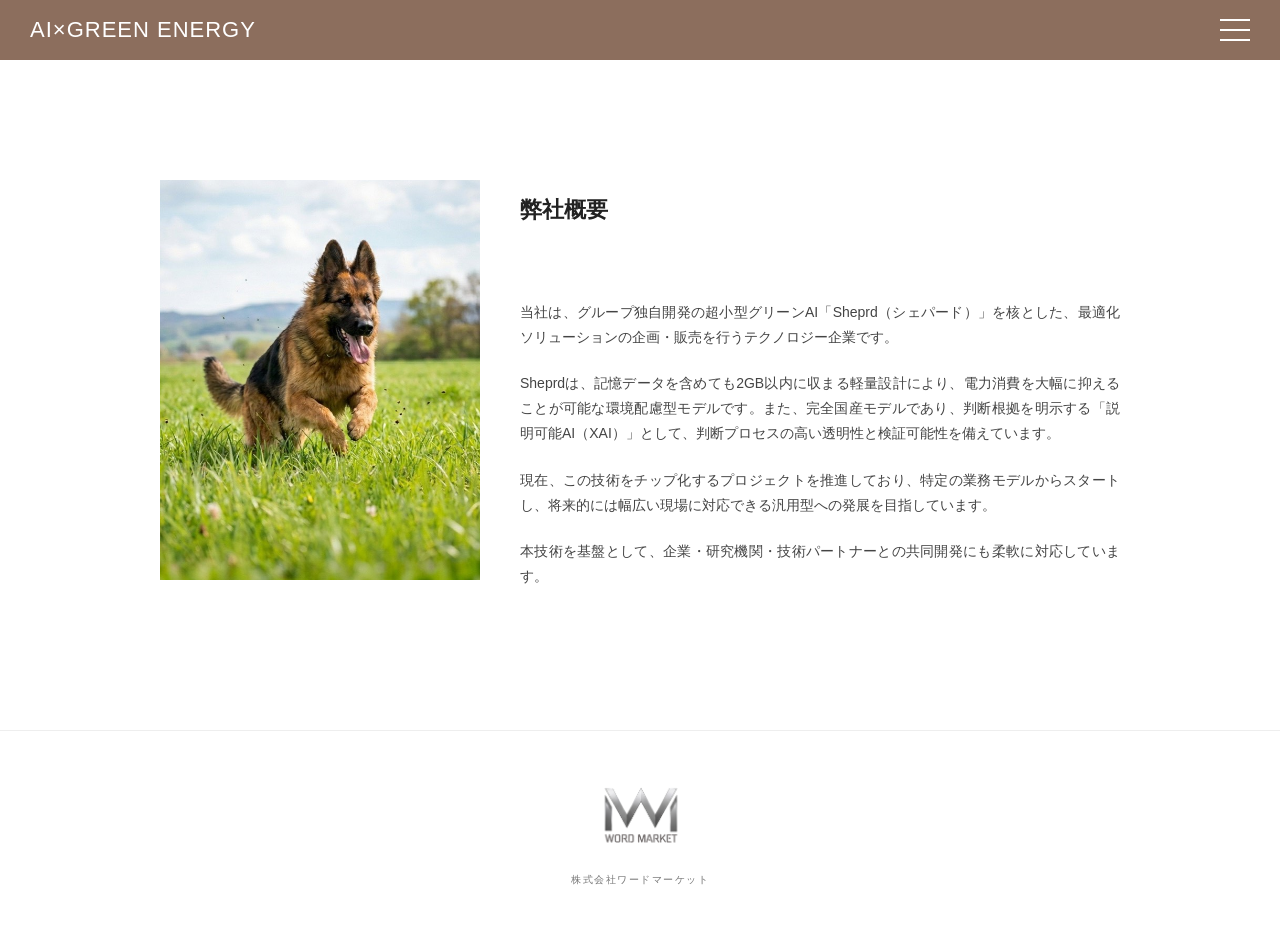
<file: about.html>
<!DOCTYPE html>
<html lang="ja">
<head>
  <meta charset="UTF-8">
  <meta name="viewport" content="width=device-width, initial-scale=1.0">
  <title>弊社概要 - AI×GREEN ENERGY</title>
  <link rel="stylesheet" href="css/style.css">
</head>
<body>

  <header class="header">
    <a href="index.html" class="header-left-link">AI×GREEN ENERGY</a>
    <button class="menu-btn" id="menuBtn" aria-label="メニューを開く">
      <span></span>
      <span></span>
      <span></span>
    </button>
  </header>

  <div class="nav-backdrop" id="navBackdrop"></div>

  <nav class="nav-overlay" id="navOverlay">
  <ul class="nav-menu">
    <li><a href="index.html">TOP</a></li>
    <li><a href="about.html">ABOUT US</a></li>
    <li><a href="profile.html">MESSAGE</a></li>
    <li><a href="company.html">COMPANY</a></li>
  </ul>
</nav>

  <!-- コンテンツ -->
  <main class="page-content container">
    <div class="two-column">
      <div class="col-img">
        <img src="シェパード画像２.jpg" alt="シェパード" class="crop-vertical">
      </div>
      <div class="col-text">
        <h2 class="section-title">弊社概要</h2>
        <p>当社は、グループ独自開発の超小型グリーンAI「Sheprd（シェパード）」を核とした、最適化ソリューションの企画・販売を行うテクノロジー企業です。</p>
        <p>Sheprdは、記憶データを含めても2GB以内に収まる軽量設計により、電力消費を大幅に抑えることが可能な環境配慮型モデルです。また、完全国産モデルであり、判断根拠を明示する「説明可能AI（XAI）」として、判断プロセスの高い透明性と検証可能性を備えています。</p>
        <p>現在、この技術をチップ化するプロジェクトを推進しており、特定の業務モデルからスタートし、将来的には幅広い現場に対応できる汎用型への発展を目指しています。</p>
        <p>本技術を基盤として、企業・研究機関・技術パートナーとの共同開発にも柔軟に対応しています。</p>
      </div>
    </div>
  </main>

  <footer class="footer">
    <img src="WORD MARKET.PNG" alt="株式会社ワードマーケット" class="footer-logo">
    <div class="footer-company-name">株式会社ワードマーケット<div>
  </footer>

  <script src="js/script.js"></script>
</body>
</html>
</file>
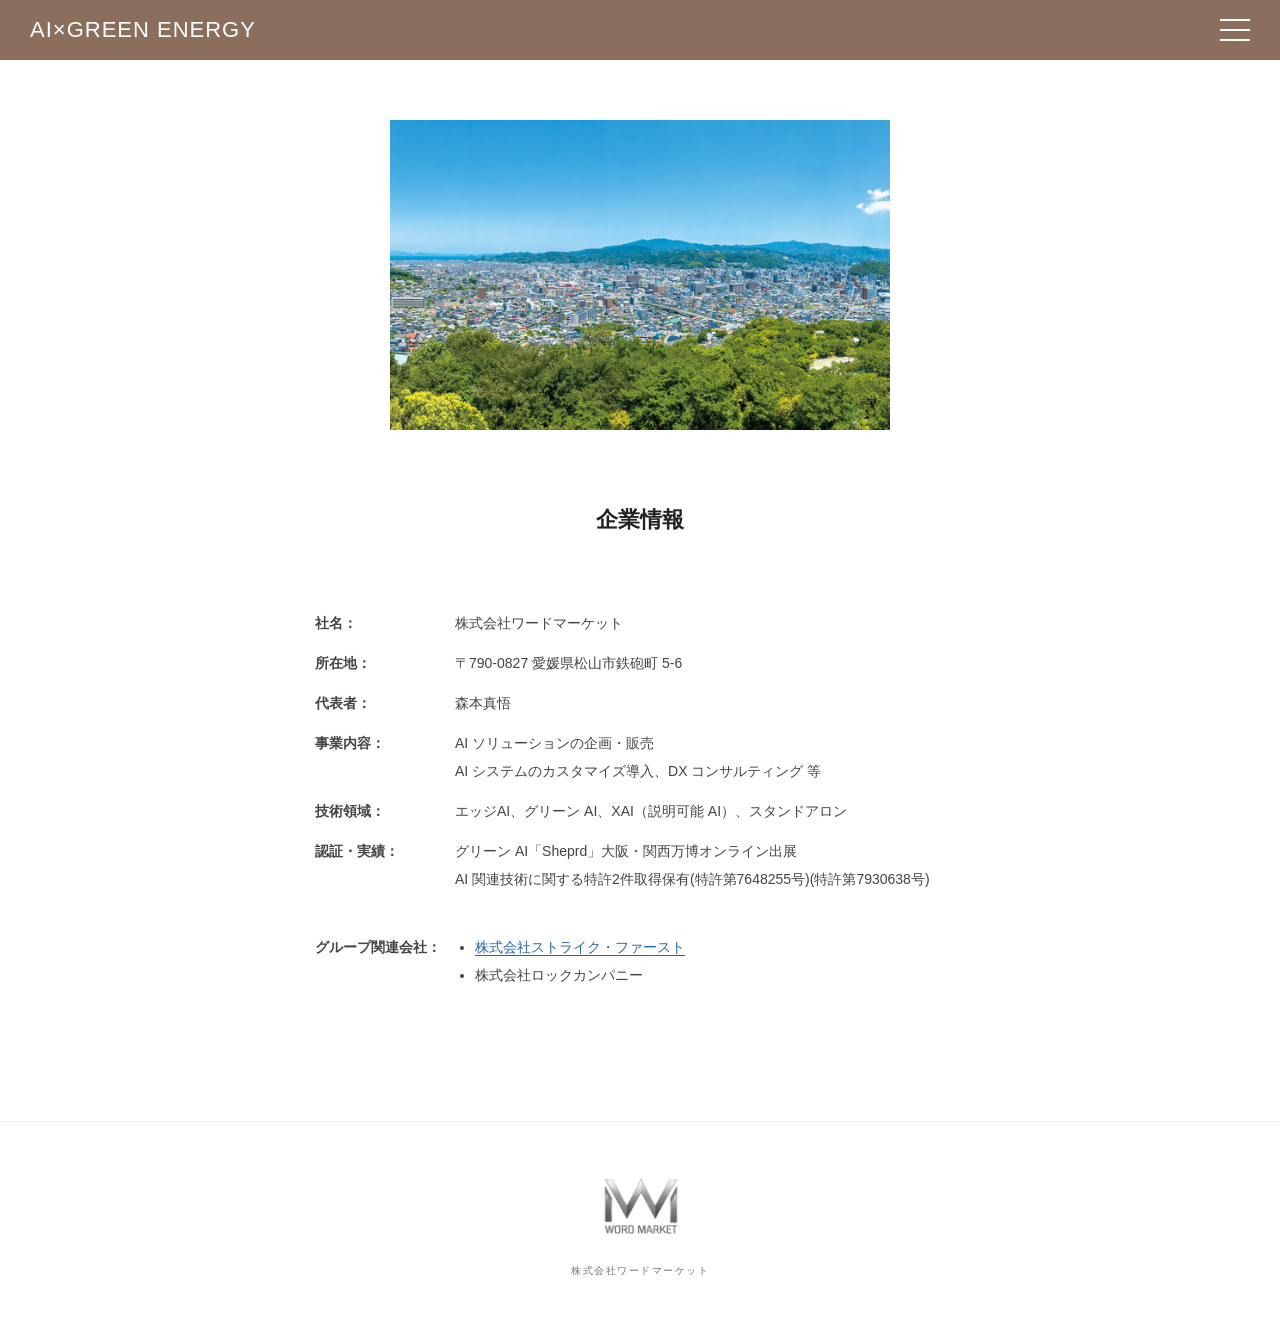
<file: company.html>
<!DOCTYPE html>
<html lang="ja">
<head>
  <meta charset="UTF-8">
  <meta name="viewport" content="width=device-width, initial-scale=1.0">

  <title>企業情報 - AI×GREEN ENERGY</title>
  <link rel="stylesheet" href="css/style.css">
</head>
<body>


  <header class="header">
    <a href="index.html" class="header-left-link">AI×GREEN ENERGY</a>
    <button class="menu-btn" id="menuBtn" aria-label="メニューを開く">
      <span></span>
      <span></span>
      <span></span>
    </button>
  </header>

  <div class="nav-backdrop" id="navBackdrop"></div>

 <nav class="nav-overlay" id="navOverlay">
  <ul class="nav-menu">
    <li><a href="index.html">TOP</a></li>
    <li><a href="about.html">ABOUT US</a></li>
    <li><a href="profile.html">MESSAGE</a></li>
    <li><a href="company.html">COMPANY</a></li>
  </ul>
</nav>

  <!-- コンテンツ -->
  <main class="page-content container company-section">
    <div class="company-top-img">
      <img src="IMG_4289.JPG" alt="企業風景">
    </div>
  
    <h2 class="section-title">企業情報</h2>
    <dl class="company-info-list">
      <dt>社名：</dt>
      <dd>株式会社ワードマーケット</dd>

      <dt>所在地：</dt>
      <dd>〒790-0827 愛媛県松山市鉄砲町 5-6</dd>

      <dt>代表者：</dt>
      <dd>森本真悟</dd>

      <dt>事業内容：</dt>
      <dd>AI ソリューションの企画・販売<br>AI システムのカスタマイズ導入、DX コンサルティング 等</dd>

      <dt>技術領域：</dt>
      <dd>エッジAI、グリーン AI、XAI（説明可能 AI）、スタンドアロン</dd>

      <dt>認証・実績：</dt>
      <dd>グリーン AI「Sheprd」大阪・関西万博オンライン出展<br>AI 関連技術に関する特許2件取得保有(特許第7648255号)(特許第7930638号)</dd>
<br>
    
      <dt>グループ関連会社：</dt>
      <dd>
        <ul>
          <li><a href="https://hapi-hapi.sakura.ne.jp/STRIKE_FIRST/index.html" class="text-link">株式会社ストライク・ファースト</a></li>
          <li>株式会社ロックカンパニー</li>
        </ul>
      </dd>
    </dl>
  </main>

  <footer class="footer">
    <img src="WORD MARKET.PNG" alt="株式会社ワードマーケット" class="footer-logo">
    <div class="footer-company-name">株式会社ワードマーケット</div>
  </footer>

  <script src="js/script.js"></script>
</body>
</html>
</file>
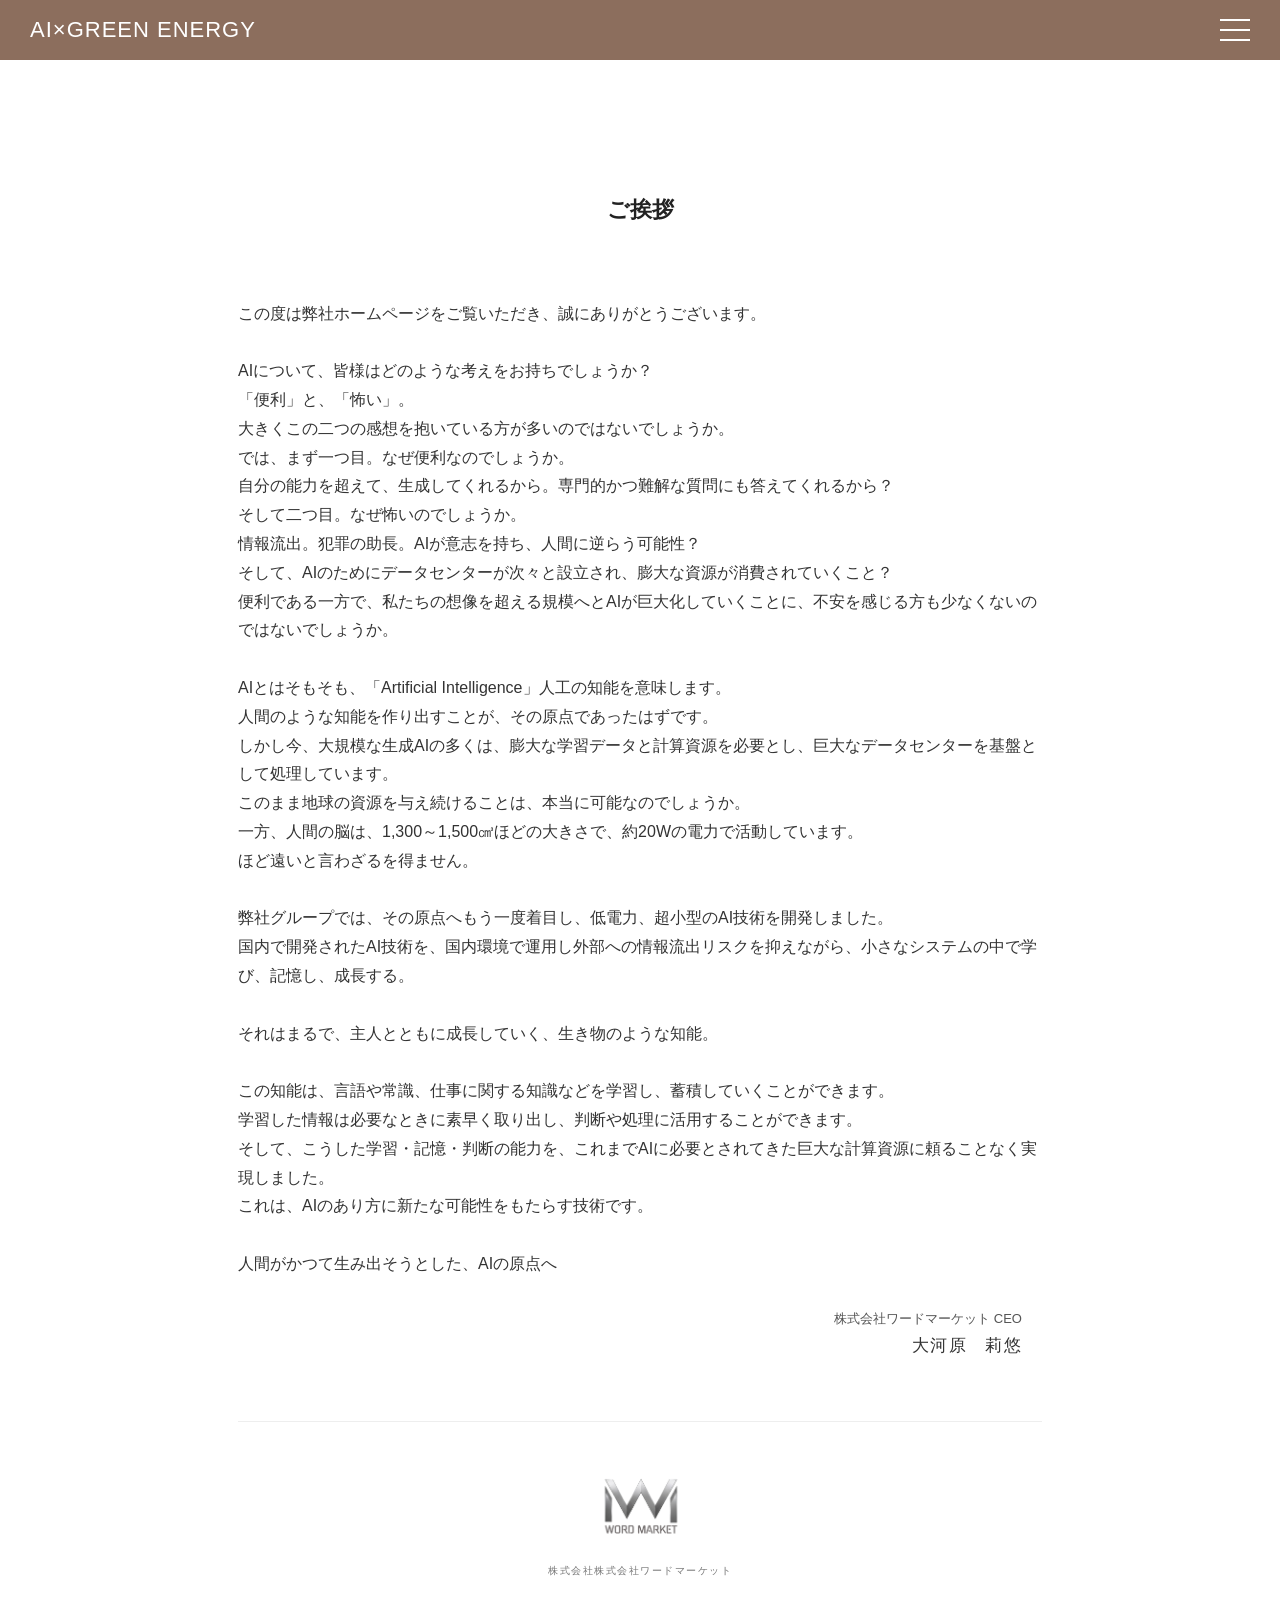
<file: profile.html>
<!DOCTYPE html>
<html lang="ja">
<head>
  <meta charset="UTF-8">
  <meta name="viewport" content="width=device-width, initial-scale=1.0">
  <title>ご挨拶 - AI×GREEN ENERGY</title>
  <link rel="stylesheet" href="css/style.css">
</head>
<body class="message-page">

  <header class="header">
    <a href="index.html" class="header-left-link">AI×GREEN ENERGY</a>
    <button class="menu-btn" id="menuBtn" aria-label="メニューを開く">
      <span></span>
      <span></span>
      <span></span>
    </button>
  </header>

  <div class="nav-backdrop" id="navBackdrop"></div>

 <nav class="nav-overlay" id="navOverlay">
  <ul class="nav-menu">
    <li><a href="index.html">TOP</a></li>
    <li><a href="about.html">ABOUT US</a></li>
    <li><a href="profile.html">MESSAGE</a></li>
    <li><a href="company.html">COMPANY</a></li>
  </ul>
</nav>

  <!-- コンテンツ -->
  <main class="page-content container company-section">
    
    <h2 class="section-title">ご挨拶</h2>

    <dl class="message">
      <dt>この度は弊社ホームページをご覧いただき、誠にありがとうございます。<br><br>
AIについて、皆様はどのような考えをお持ちでしょうか？<br>
「便利」と、「怖い」。<br>
大きくこの二つの感想を抱いている方が多いのではないでしょうか。<br>
では、まず一つ目。なぜ便利なのでしょうか。<br>
自分の能力を超えて、生成してくれるから。専門的かつ難解な質問にも答えてくれるから？<br>
そして二つ目。なぜ怖いのでしょうか。<br>
情報流出。犯罪の助長。AIが意志を持ち、人間に逆らう可能性？<br>
そして、AIのためにデータセンターが次々と設立され、膨大な資源が消費されていくこと？<br>
便利である一方で、私たちの想像を超える規模へとAIが巨大化していくことに、不安を感じる方も少なくないのではないでしょうか。<br>
        <br>
AIとはそもそも、「Artificial Intelligence」人工の知能を意味します。<br>
人間のような知能を作り出すことが、その原点であったはずです。<br>
しかし今、大規模な生成AIの多くは、膨大な学習データと計算資源を必要とし、巨大なデータセンターを基盤として処理しています。<br>
このまま地球の資源を与え続けることは、本当に可能なのでしょうか。<br>
一方、人間の脳は、1,300～1,500㎤ほどの大きさで、約20Wの電力で活動しています。<br>
ほど遠いと言わざるを得ません。<br>
<br>
弊社グループでは、その原点へもう一度着目し、低電力、超小型のAI技術を開発しました。<br>
国内で開発されたAI技術を、国内環境で運用し外部への情報流出リスクを抑えながら、小さなシステムの中で学び、記憶し、成長する。<br>
<br>
それはまるで、主人とともに成長していく、生き物のような知能。<br>
<br>
この知能は、言語や常識、仕事に関する知識などを学習し、蓄積していくことができます。<br>  
学習した情報は必要なときに素早く取り出し、判断や処理に活用することができます。  <br>
そして、こうした学習・記憶・判断の能力を、これまでAIに必要とされてきた巨大な計算資源に頼ることなく実現しました。  <br>
これは、AIのあり方に新たな可能性をもたらす技術です。<br>
<br>
人間がかつて生み出そうとした、AIの原点へ<br>
<br>
<div class="message-signature">
  <span>株式会社ワードマーケット CEO</span>
  <strong>大河原　莉悠</strong>
</div>
     

  <footer class="footer">
    <img src="WORD MARKET.PNG" alt="株式会社ワードマーケット" class="footer-logo">
    <div class="footer-company-name">株式会社株式会社ワードマーケット</div>
  </footer>

  <script src="js/script.js"></script>
</body>
</html>
</file>
<file: css/style.css>
/* ----------------------------------
   全体・共通スタイル
---------------------------------- */
* {
  box-sizing: border-box;
  margin: 0;
  padding: 0;
}
body {
  font-family: "Helvetica Neue", Arial, "Hiragino Kaku Gothic ProN", "Hiragino Sans", Meiryo, sans-serif;
  color: #333333;
  line-height: 1.8;
  background-color: #ffffff;
  -webkit-font-smoothing: antialiased;
  -moz-osx-font-smoothing: grayscale;
}
a {
  text-decoration: none;
  color: inherit;
}
a.text-link {
  color: #2767a8;
  text-decoration: underline;
  text-underline-offset: 3px;
}

img {
  max-width: 100%;
  height: auto;
  display: block;
}
.container {
  max-width: 1000px;
  margin: 0 auto;
  padding: 60px 20px;
}

/* ----------------------------------
   ヘッダー（全ページ共通の固定茶色バー）
---------------------------------- */
.header {
  position: fixed;
  top: 0;
  left: 0;
  width: 100%;
  height: 60px;
  background-color: #8c6e5d; /* 茶色バー */
  display: flex;
  justify-content: space-between;
  align-items: center;
  padding-right: 30px;
  z-index: 1005;
}

/* 左半分のクリックエリア（トップページリンク） */
.header-left-link {
  display: flex;
  align-items: center;
  width: 50%;
  height: 100%;
  padding-left: 30px;
  color: #ffffff;
  font-size: 22px;
  font-weight: 300;
  letter-spacing: 1px;
  cursor: pointer;
  transition: opacity 0.2s;
}
.header-left-link:hover {
  opacity: 0.85;
}

/* 右上メニューボタン（三本線 ⇔ ×） */
.menu-btn {
  position: relative;
  width: 30px;
  height: 22px;
  background: transparent;
  border: none;
  cursor: pointer;
  z-index: 1010;
  display: flex;
  flex-direction: column;
  justify-content: space-between;
}
.menu-btn span {
  display: block;
  width: 100%;
  height: 2px;
  background-color: #ffffff;
  transition: all 0.3s ease;
}
/* メニューオープン時（×マークに変形） */
.menu-btn.active span:nth-child(1) {
  transform: translateY(10px) rotate(45deg);
}
.menu-btn.active span:nth-child(2) {
  opacity: 0;
}
.menu-btn.active span:nth-child(3) {
  transform: translateY(-10px) rotate(-45deg);
}

/* ----------------------------------
   右からスライドしてでるメニュー
---------------------------------- */
/* バックドロップ（暗転レイヤー） */
.nav-backdrop {
  position: fixed;
  top: 0;
  left: 0;
  width: 100%;
  height: 100vh;
  background-color: rgba(0, 0, 0, 0.3);
  z-index: 1000;
  opacity: 0;
  visibility: hidden;
  transition: opacity 0.4s ease, visibility 0.4s ease;
}
.nav-backdrop.active {
  opacity: 1;
  visibility: visible;
}

/* 右側スライドメニュー（背景をさらに薄く透き通る黒へ変更） */
.nav-overlay {
  position: fixed;
  top: 0;
  right: -100%;
  width: 50%;
  max-width: 450px;
  height: 100vh;
  background-color: rgba(18, 18, 18, 0.2); /一番右が透明度/
  backdrop-filter: blur(12px);               /すりガラス効果/
  -webkit-backdrop-filter: blur(12px);
  display: flex;
  justify-content: center;
  align-items: center;
  z-index: 1001;
  transition: right 0.4s cubic-bezier(0.25, 1, 0.5, 1);
  box-shadow: -5px 0 20px rgba(0, 0, 0, 0.2);
}
.nav-overlay.active {
  right: 0;
}

.nav-menu {
  list-style: none;
  text-align: center;
}
.nav-menu li {
  margin: 30px 0;
}
.nav-menu a {
  color: #ffffff;
  font-size: 20px;
  letter-spacing: 2px;
  transition: opacity 0.3s;
  text-shadow: 0 1px 4px rgba(0, 0, 0, 0.6); /* 薄い背景でも文字がはっきり読める影 */
}
.nav-menu a:hover {
  opacity: 0.7;
}

/* 各ページのコンテンツ表示エリア */
.page-content {
  margin-top: 60px;
}

/* ----------------------------------
   トップページ専用（メインビジュアル）
---------------------------------- */
.hero {
  margin-top: 60px;
  position: relative;
  width: 100%;
  height: calc(100vh - 60px);
  min-height: 450px;
  background: url('https://images.unsplash.com/photo-1535294435445-d7249524ef2e?auto=format&fit=crop&w=1600&q=80') center/cover no-repeat;
  display: flex;
  align-items: center;
  padding-left: 10%;
}
.hero-overlay {
  position: absolute;
  top: 0;
  left: 0;
  width: 100%;
  height: 100%;
  background: rgba(0, 0, 0, 0.2);
}
.hero-text {
  position: relative;
  z-index: 1;
  color: #ffffff;
  font-size: 34px;
  font-weight: 300;
  letter-spacing: 0.05em;
  line-height: 1.8;
  font-family: "Helvetica Neue", Arial, "Hiragino Kaku Gothic ProN", "Hiragino Sans", "Meiryo", sans-serif;

  text-shadow:
    0 0 6px rgba(255, 255, 255, 0.6),
    0 0 16px rgba(255, 255, 255, 0.3);
}
/* ----------------------------------
   各セクション・コンテンツ配置
---------------------------------- */
.section-title {
  font-size: 22px;
  font-weight: bold;
  color: #222222;
  margin-bottom: 25px;
}
.two-column {
  display: flex;
  gap: 40px;
  align-items: flex-start;
}
.two-column .col-img {
  flex: 0 0 320px;
}
.two-column .col-text {
  flex: 1;
}
.two-column p {
  margin-bottom: 1.5em;
  font-size: 14px;
  color: #444444;
  text-align: justify;
}

/* プロフィール・代表挨拶 */
.profile-img-container {
  position: relative;
}
.profile-img-container .img-tag {
  position: absolute;
  bottom: 20px;
  right: 20px;
  background-color: rgba(255, 255, 255, 0.85);
  padding: 5px 15px;
  font-size: 18px;
  font-weight: bold;
  letter-spacing: 2px;
}
.greeting-box {
  margin-top: 50px;
  text-align: center;
}
.greeting-box h3 {
  font-size: 20px;
  margin-bottom: 30px;
}
.greeting-box p {
  max-width: 800px;
  margin: 0 auto 1.5em auto;
  text-align: left;
  font-size: 14px;
  color: #444444;
}
.signature {
  margin-top: 40px;
  text-align: right;
  font-size: 16px;
  font-weight: bold;
  padding-right: 50px;
}
.message {
  max-width: 900px;
  margin: 0 auto;
  padding: 0 5%;
  text-align: left;
}

.signpic {
  width: 200px;
  height: auto;
  display: block;
  margin-left: auto;
  margin-right: 50px;
}
.message-closing {
  margin-top: 60px;
  margin-bottom: 45px;
  font-size: 18px;
  font-weight: 400;
  letter-spacing: 0.08em;
}

.message-signature {
  text-align: right;
  margin-right: 20px;
  line-height: 1.8;
}

.message-signature span {
  display: block;
  font-size: 13px;
  color: #555;
}

.message-signature strong {
  display: block;
  font-size: 17px;
  font-weight: 400;
  letter-spacing: 0.08em;
}
/* 企業情報 */
.company-section {
  text-align: center;
}
.company-top-img {
  width: 100%;
  max-width: 500px;
  margin: 0 auto 30px auto;
}

.company-top-img img {
  display: block;
  width: 100%;
  max-width: 100%;
  height: auto;
}
.company-info-list {
  max-width: 650px;
  margin: 0 auto;
  text-align: left;
  font-size: 14px;
  line-height: 2;
  color: #444444;
}
.company-info-list dt {
  font-weight: bold;
  float: left;
  clear: left;
  width: 140px;
}
.company-info-list dd {
  margin-left: 140px;
  margin-bottom: 12px;
}
.company-info-list ul {
  list-style-type: disc;
  padding-left: 20px;
}

/* ----------------------------------
   フッター（ロゴ上下並び＆中央揃え）
---------------------------------- */
.footer {
  padding: 40px 20px;
  background-color: #ffffff;
  border-top: 1px solid #eeeeee;
  text-align: center; /* 中央揃え */
}
.footer-logo {
  height: 90px; /* ロゴサイズ */
  width: auto;
  margin: 0 auto 10px auto; /* 上下中央配置＆文字との間隔 */
  object-fit: contain;
}
.footer-company-name {
  font-size: 10px; /* 文字サイズを少し小さめに */
  color: #777777;
  font-weight: 500;
  letter-spacing: 1.5px; /* 字間を少し広げて上品に */
}
footer {
    margin-top: 60px;
}

/* 特定の画像だけ縦長に中央くり抜き */
img.crop-vertical {
  width: 100%;
  height: 400px;
  object-fit: cover;
  object-position: center;
  position: relative;
  top: 60px;
}

.section-title {
  margin-top: 70px;
  margin-bottom: 70px;
}


/* ----------------------------------
   スマホ表示対応
---------------------------------- */

@media (max-width: 768px) {
  .header-left-link {
    font-size: 18px;
    padding-left: 15px;
    width: 60%;
  }

  .nav-overlay {
    width: 100%;
    max-width: 100%;
  }

  .two-column {
    flex-direction: column;
  }

  .two-column .col-img {
    width: 100%;
    flex: auto;
  }

 body.top-page .hero {
  background-position: 65% center;
}

body.top-page .hero-text {    font-size: 22px;
    font-weight: 300;
  }

 .company-top-img {
    width: 100%;
    max-width: 100%;
    margin: 0 auto 30px auto;
  }

  
  body.message-page .two-column p {
    font-size: 12px;
    line-height: 1.8;
  }


  .company-top-img img {
    width: 100%;
    max-width: 100%;
    height: auto;
  }

  .company-info-list dt {
    float: none;
    width: 100%;
  }

  .company-info-list dd {
    margin-left: 0;
  }
}
</file>
